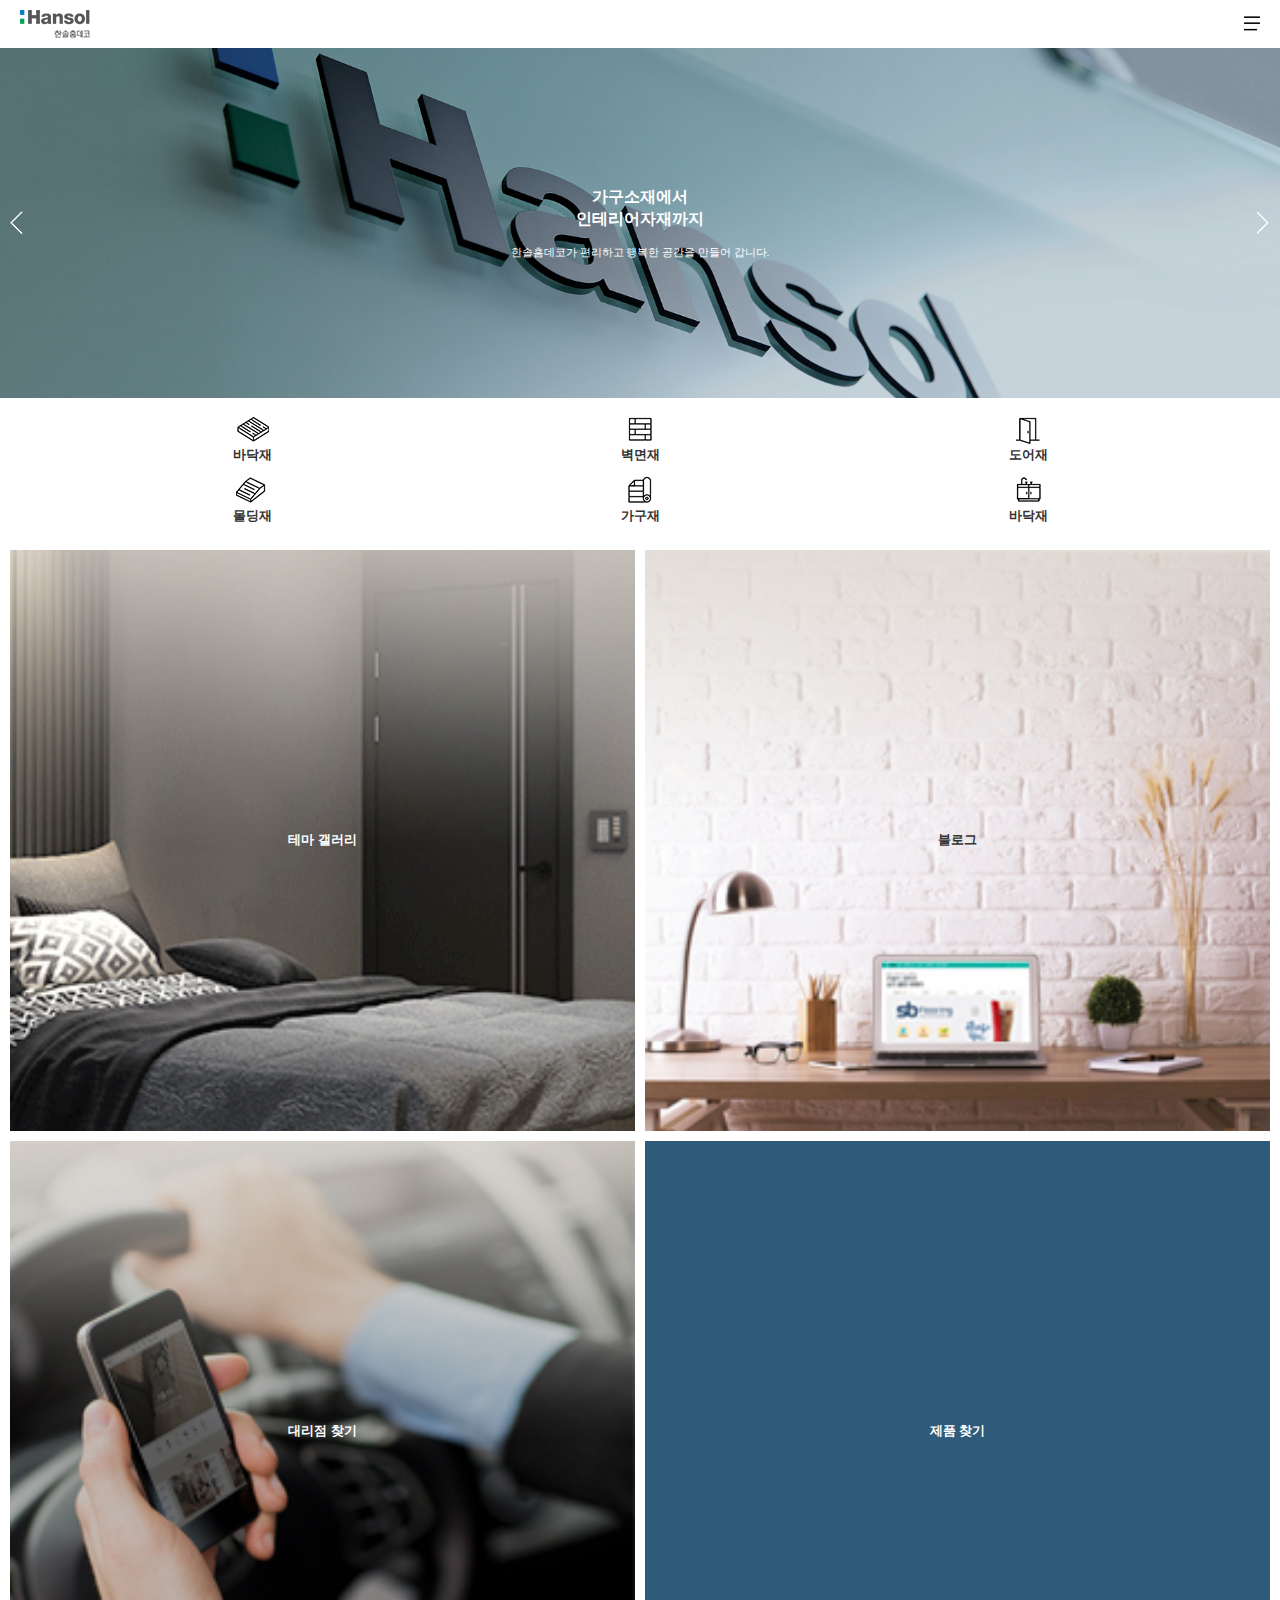
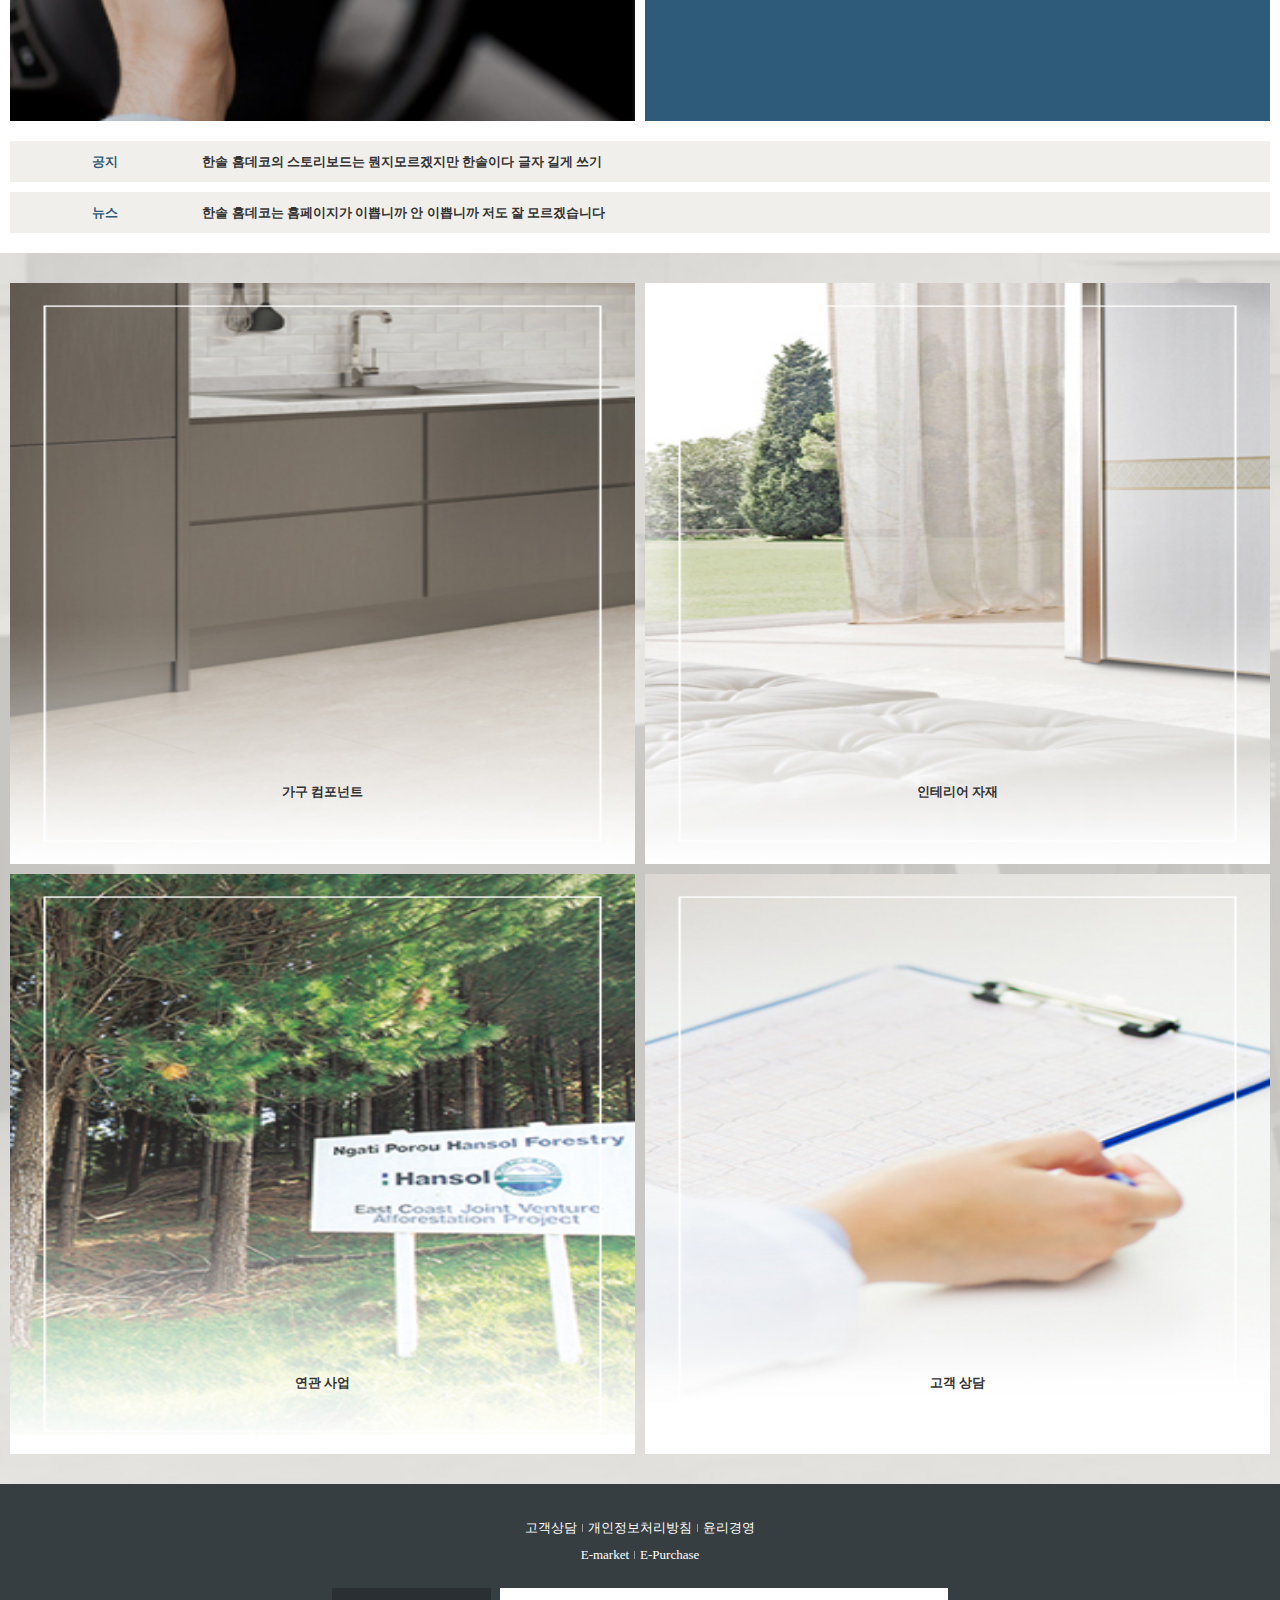
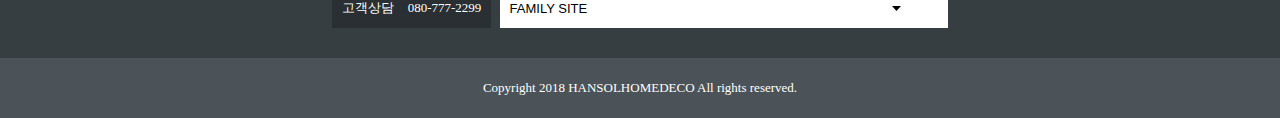
<file: m/index.html>
<!DOCTYPE html>
<html lang="ko">
    <head>
        <meta charset="utf-8">
        <meta name="viewport" content="user-scalable=no, initial-scale=1.0, maximum-scale=1.0, minimum-scale=1.0, width=device-width" /> 
        <title>한솔 모바일</title>
        <link rel="stylesheet" href="css/style.css" type="text/css">
    </head>
    <body>   
        <!--전체시작-->
        <div id="wrap">
            <!--헤더시작-->
            <header id="header">
                <!--로고시작-->
                <h1><a href="#">로고</a></h1>
                <!--로고끝-->
                <!--패널시작-->
                <div class="panel">
                    <a href="#">패널 아이콘</a>
                </div>
                <!--패널끝-->
            </header>
            <!--헤더끝-->
            <!--컨테이너-->
            <div id="container">
                <!--메인슬라이더-->
                <div class="mainSlider">
                    <!--슬라이더텍스트-->
                    <div class="sliderText">
                        <h3>가구소재에서<br>인테리어자재까지</h3>
                        <p>한솔홈데코가 편리하고 행복한 공간을 만들어 갑니다.</p>
                    </div>
                    <!--슬라이더텍스트-->
                    <!--슬라이더버튼-->
                    <div class="sliderBtn">
                        <div class="prevBtn"><a href="#">왼쪽버튼</a></div>
                        <div class="nextBtn"><a href="#">오른쪽버튼</a></div>
                    </div>
                    <!--슬라이더버튼-->
                </div>
                <!--메인슬라이더-->
                <!--quickMenu-->
                <ul class="quickMenu">
                    <li>
                        <a href="#">
                            <span class="quickIcon1">아이콘1</span>
                            바닥재
                        </a>
                    </li>
                    <li>
                        <a href="#">
                            <span class="quickIcon2">아이콘2</span>
                            벽면재
                        </a>
                    </li>
                    <li>
                        <a href="#">
                            <span class="quickIcon3">아이콘3</span>
                            도어재
                        </a>
                    </li>
                    <li>
                        <a href="#">
                            <span class="quickIcon4">아이콘4</span>
                            몰딩재
                        </a>
                    </li>
                    <li>
                        <a href="#">
                            <span class="quickIcon5">아이콘5</span>
                            가구재
                        </a>
                    </li>
                    <li>
                        <a href="#">
                            <span class="quickIcon6">아이콘6</span>
                            바닥재
                        </a>
                    </li>
                </ul>
                <!--quickMenu-->
                
                <!--mainCon1-->
                <div class="mainCon1 cf">
                    <div class="conMenu1"><a href="#">테마 갤러리</a></div>
                    <div class="conMenu2"><a href="#">블로그</a></div>
                    <div class="conMenu3"><a href="#">대리점 찾기</a></div>
                    <div class="conMenu4"><a href="#">제품 찾기</a></div>
                </div>
                <!--mainCon1-->
                <!--mainCon2-->
                <div class="mainCon2">
                    <dl>
                        <dt>공지</dt>
                        <dd><a href="#">한솔 홈데코의 스토리보드는 뭔지모르겠지만 한솔이다 글자 길게 쓰기</a></dd>
                    </dl>
                    <dl>
                        <dt>뉴스</dt>
                        <dd><a href="#">한솔 홈데코는 홈페이지가 이쁩니까 안 이쁩니까 저도 잘 모르겠습니다</a></dd>
                    </dl>
                </div>
                <!--mainCon2-->
                
                <!--mainCon3-->
                <div class="mainCon1 mainCon3 cf">
                    <div class="conMenu1"><a href="#">가구 컴포넌트</a></div>
                    <div class="conMenu2"><a href="#">인테리어 자재</a></div>
                    <div class="conMenu3"><a href="#">연관 사업</a></div>
                    <div class="conMenu4"><a href="#">고객 상담</a></div>
                </div>
                <!--mainCon3-->
            </div>
            <!--컨테이너-->
            <!--footer-->
            <footer id="footer">
                <ul>
                    <li><a href="#">고객상담</a></li>
                    <li><a href="#">개인정보처리방침</a></li>
                    <li><a href="#">윤리경영</a></li>
                </ul>
                <ul>
                    <li><a href="#">E-market</a></li>
                    <li><a href="#">E-Purchase</a></li>
                </ul>
                <div class="fCs">
                    <div class="csNumber">
                        고객상담 <span>080-777-2299</span>
                    </div>
                    <div class="familySite">
                        <select>
                            <option>FAMILY SITE</option>
                        </select>
                    </div>
                </div>
                <p class="copy">Copyright 2018 HANSOLHOMEDECO All rights reserved.</p>
            </footer>
            <!--footer-->
        </div>
        <!--전체끝-->        
    </body>
</html>
</file>
<file: m/css/style.css>
@charset "utf-8";

body,h1,h2,h3,h4,h5,h6,p,dl,dd{
    margin:0;
}
body{
    color:#333;
}
ul{
    margin:0;
    padding:0;
    list-style:none;
}
a{
    text-decoration:none;
    color:#333;
}
.cf:after{
    content:"";
    display:block;
    clear:both;
}

/*전체시작*/
#wrap{
    width:100%;
}

/*헤더시작*/
#header{
    margin:10px 20px;
    position:relative;
}

#header h1{
    width:70px;
    height:28px;
    background:url(../images/sp_com.png) no-repeat;
    text-indent:-9999px;
}
#header a{
    display:block;
}

.panel{
    width:16px;
    height:16px;
    background:url(../images/sp_com.png) no-repeat -227px -98px;
    text-indent:-9999px;
    position:absolute;
    top:50%;
    margin-top:-8px;
    right:0;
}

/*컨테이너시작*/
#container{}

.mainSlider{
    height:350px;
    background:url(../images/main_img.jpg) no-repeat center center;
    background-size:cover;
    color:#fff;
    text-align:center;
    font-size:14px;
    position:relative;
}

.sliderText{
    width:100%;
    position:absolute;
    top:50%;
    margin-top:-37px;
}
.sliderText h3{}
.sliderText p{
    margin-top:15px;
    font-size:11px;
}

.sliderBtn{}
.sliderBtn div{
    width:13px;
    height:23px;
    background:url(../images/sp_com.png) no-repeat -64px -30px;
    text-indent:-9999px;
    position:absolute;
    top:50%;
    margin-top:-12px;
}
.sliderBtn .prevBtn{
    left:10px;
}
.sliderBtn .nextBtn{
    right:10px;
    background-position:-80px -30px;
}
.sliderBtn div a{
    display:block;
}

/*quickMenu*/
.quickMenu{
    text-align:center;
    padding:10px 0;
}
.quickMenu li{
    width:30%;
    display:inline-block;
    font-weight:bold;
    font-size:13px;
}
.quickMenu a{
    display:block;
    padding:5px 0;
}
.quickMenu span{
    width:33px;
    height:33px;
    background:url(../images/sp_com.png) no-repeat;
    display:block;
    text-indent:-9999px;
    margin:0 auto;
}
.quickMenu .quickIcon1{
    background-position:0 -56px;
}
.quickMenu .quickIcon2{
    background-position:-37px -56px;
}
.quickMenu .quickIcon3{
    background-position:-74px -54px;
}
.quickMenu .quickIcon4{
    background-position:-111px -56px;
}
.quickMenu .quickIcon5{
    background-position:-146px -56px;
}
.quickMenu .quickIcon6{
    background-position:-181px -56px;
}

/*mainCon1*/
.mainCon1{
    padding:10px;
    padding-left:0;
    padding-bottom:0;
}
.mainCon1 div{
    width:calc(50% - 10px);
    float:left;
    text-align:center;
    background:url(../images/mainrow3_img1.jpg) no-repeat;
    background-size:cover;
    margin-left:10px;
    margin-bottom:10px;
    font-weight:bold;
    font-size:13px;
}
.mainCon1 .conMenu2{
    background-image:url(../images/mainrow3_img2.jpg);
}
.mainCon1 .conMenu2 a{
    color:#333;
}
.mainCon1 .conMenu3{
    background-image:url(../images/mainrow3_img3.jpg);
}
.mainCon1 .conMenu4{
    background:#2d5b79;
}
.mainCon1 div a{
    color:#fff;
    display:block;
    padding-top:45%;
    padding-bottom:45%;
}

/*mainCon2*/
.mainCon2{
    padding:10px;
}
.mainCon2 dl{
    background:#f1efec;
    font-weight:bold;
    font-size:13px;
    line-height:40px;
    margin-bottom:10px;
}
.mainCon2 dt{
    width:15%;
    display:inline-block;
    vertical-align:middle;
    text-align:center;
    color:#2d5b79;
}
.mainCon2 dd{
    width:80%;
    display:inline-block;
    overflow:hidden;
    text-overflow:ellipsis;
    white-space:nowrap;
    vertical-align:middle;
}
.mainCon2 dd a{}

/*mainCon3*/
.mainCon3{
    background:url(../images/mainrow4_bg.jpg) no-repeat;
    background-size:cover;
    padding-top:30px;
    padding-bottom:20px;
}
.mainCon3 div a{
    color:#333;
    padding-top:80%;
    padding-bottom:10%;
}
.mainCon3 .conMenu1{
    background:url(../images/mainrow5_img1.jpg) no-repeat;
    background-size:100% 100%;
}
.mainCon3 .conMenu2{
    background:url(../images/mainrow5_img2.jpg) no-repeat;
    background-size:100% 100%;
}
.mainCon3 .conMenu3{
    background:url(../images/mainrow5_img3.jpg) no-repeat;
    background-size:100% 100%;
}
.mainCon3 .conMenu4{
    background:url(../images/mainrow5_img4.jpg) no-repeat;
    background-size:100% 100%;
}

/*footer*/
#footer{
    background:#373e42;
    color:#fff;
    font-size:13px;
    text-align:center;
    padding-top:30px;
}
#footer ul{
    font-size:0;
    padding:5px 0;
}
#footer li{
    display:inline-block;
    font-size:13px;
}
#footer li:after{
    content:"";
    display:inline-block;
    width:1px;
    height:8px;
    background:#999;
    margin:0 5px;
}
#footer li:last-child:after{
    display:none;
}
#footer li a{
    color:#fff
}

.fCs{
    margin-top:20px;
}
.fCs div{
    display:inline-block;
    vertical-align:top;
    height:40px;
    line-height:40px;
}
.csNumber{
    background:#292f32;
    padding:0 10px;
}
.csNumber span{
    padding-left:10px;
}

.familySite{
    width:35%;
    font-size:0;
    margin-left:5px;
}
.familySite select{
    width:100%;
    height:100%;
    -webkit-appearance:none;
    padding:0 10px;
    border:0;
    background:#fff url(../images/arrow.png) no-repeat 90% center;
    font-size:13px;
}

.copy{
    margin-top:30px;
    background:#4b5358;
    line-height:60px;
}
</file>
